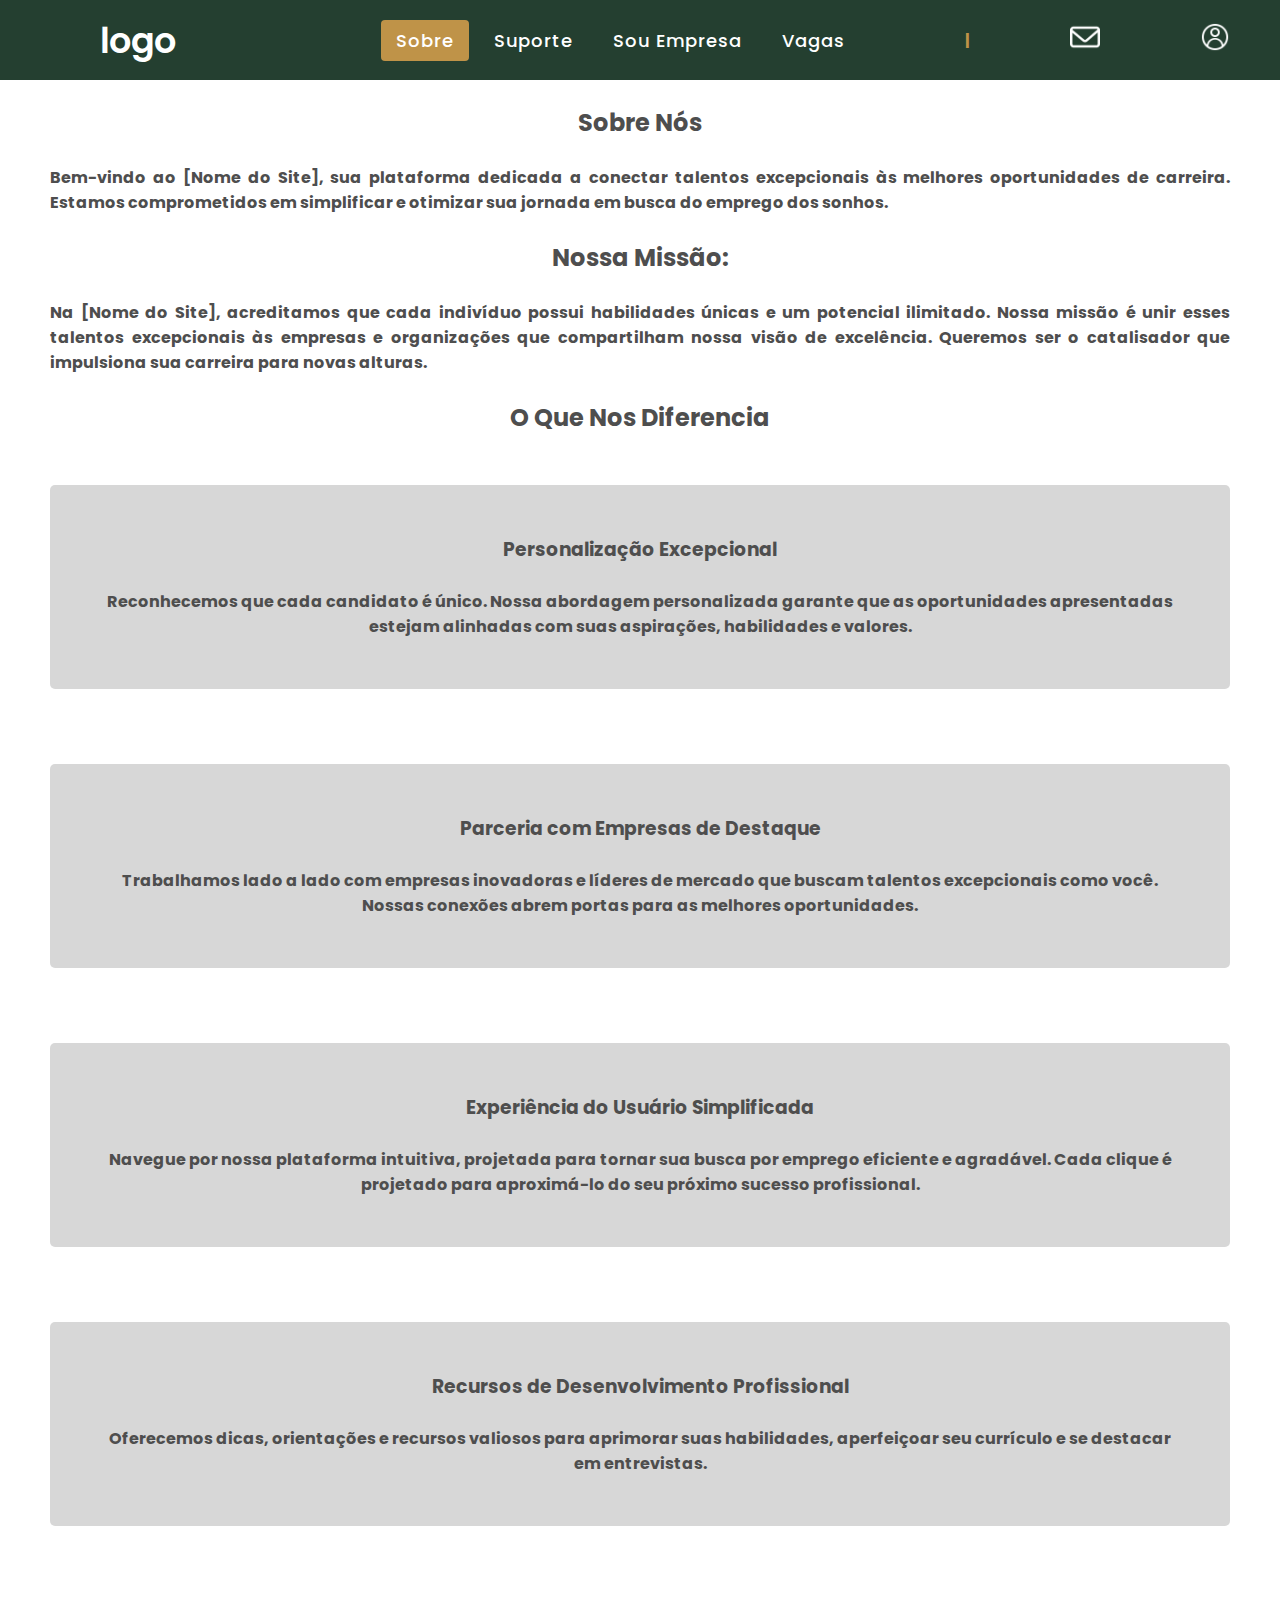
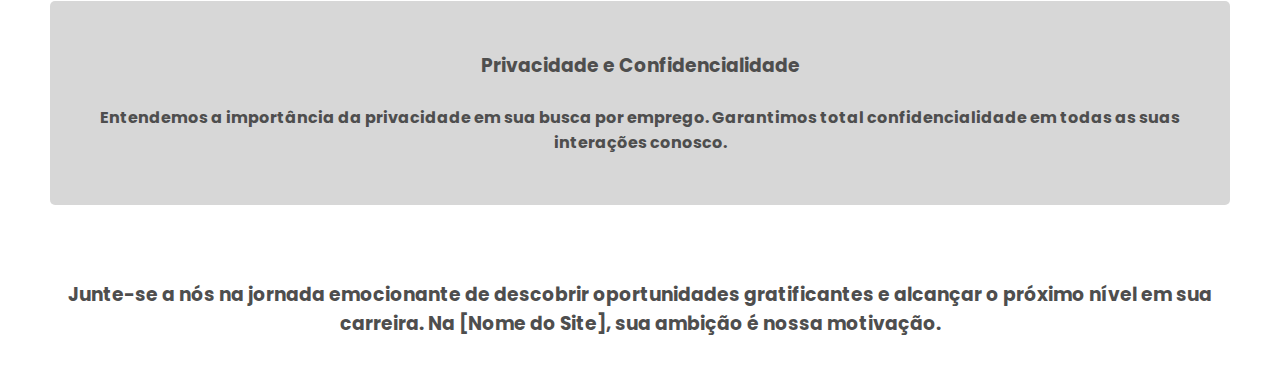
<file: index.html>
<!DOCTYPE html>
<html lang="pt-br">
<head>
    <meta charset="UTF-8">
    <meta http-equiv="X-UA-Compatible" content="IE=edge">
    <meta name="viewport" content="width=device-width, initial-scale=1.0">
    <link rel="stylesheet" href="https://cdnjs.cloudflare.com/ajax/libs/font-awesome/4.7.0/css/font-awesome.min.css">
    <link rel="stylesheet" href="css/style.css">
    <link rel="stylesheet" href="css/sobre.css">
    <title>Sobre nós</title>
</head>
<body>
    <nav>
        <div class="logo"> logo </div>

        <div class="menu-btn">
            <i class="fa fa-bars fa-2x" onclick="menuShow()"></i>
        </div>

        <ul>
            <li> <a href="sobre.html" class="active"> Sobre</a> </li>
            <li> <a href="suporte.html"> Suporte</a> </li>
            <li> <a href="empresa.html"> Sou Empresa</a> </li>
            <li> <a href="login.html"> Vagas</a> </li>

        </ul>
        <li class="point"> <strong><font color="#BF9348">|</font></strong></div> </li>
        <li class="point"> <a href="formuario.html"> <img src="img/correspondencia.png" width="30" ></a> </li>
        <li class="point"> <a href="login.html"> <img src="img/perfil-de-usuario.png" width="30" ></a> </li>
    </nav>
    <div class="texto">
    <br><h2>Sobre Nós</h2><br>
<h4><div class="aly">Bem-vindo ao [Nome do Site], sua plataforma dedicada a conectar talentos excepcionais às melhores 
    oportunidades de carreira. Estamos comprometidos em simplificar e otimizar sua jornada em busca do emprego dos sonhos.</div></h4><br>
<h2>Nossa Missão:</h2><br>
<h4><div class="aly">Na [Nome do Site], acreditamos que cada indivíduo possui habilidades únicas 
    e um potencial ilimitado. Nossa missão é unir esses talentos excepcionais às 
    empresas e organizações que compartilham nossa visão de excelência. Queremos 
    ser o catalisador que impulsiona sua carreira para novas alturas.</div></h4><br>

    <h2>O Que Nos Diferencia</h2><br><br>

<li><div class="box"><strong><h3>Personalização Excepcional</h3></strong><br><h4>Reconhecemos que cada candidato é único. 
    Nossa abordagem personalizada garante que as oportunidades apresentadas 
    estejam alinhadas com suas aspirações, habilidades e valores.</h4></div></li><br><br><br>

<li><div class="box"><strong><h3>Parceria com Empresas de Destaque</h3></strong><br><h4>Trabalhamos lado a lado com empresas 
    inovadoras e líderes de mercado que buscam talentos excepcionais como você. 
    Nossas conexões abrem portas para as melhores oportunidades.</h4></div></li><br><br><br>

<li><div class="box"><strong><h3>Experiência do Usuário Simplificada</h3></strong><br><h4>Navegue por nossa plataforma intuitiva, 
    projetada para tornar sua busca por emprego eficiente e agradável. 
    Cada clique é projetado para aproximá-lo do seu próximo sucesso profissional.</h4></div></li><br><br><br>

<li><div class="box"><strong><h3>Recursos de Desenvolvimento Profissional</h3></strong><br><h4>Oferecemos dicas, orientações e 
    recursos valiosos para aprimorar suas habilidades, aperfeiçoar seu currículo 
    e se destacar em entrevistas.</h4></div></li><br><br><br>

<li><div class="box"><strong><h3>Privacidade e Confidencialidade</h3></strong><br><h4>Entendemos a importância da privacidade 
    em sua busca por emprego. Garantimos total confidencialidade em todas as suas 
    interações conosco.</div></li></h4><br><br><br>

<h3>Junte-se a nós na jornada emocionante de descobrir oportunidades gratificantes 
    e alcançar o próximo nível em sua carreira. Na [Nome do Site], sua ambição é nossa motivação.</h3>
    </div><br><br>
    <script src="js/main.js"></script>
</body>
</html>
</file>
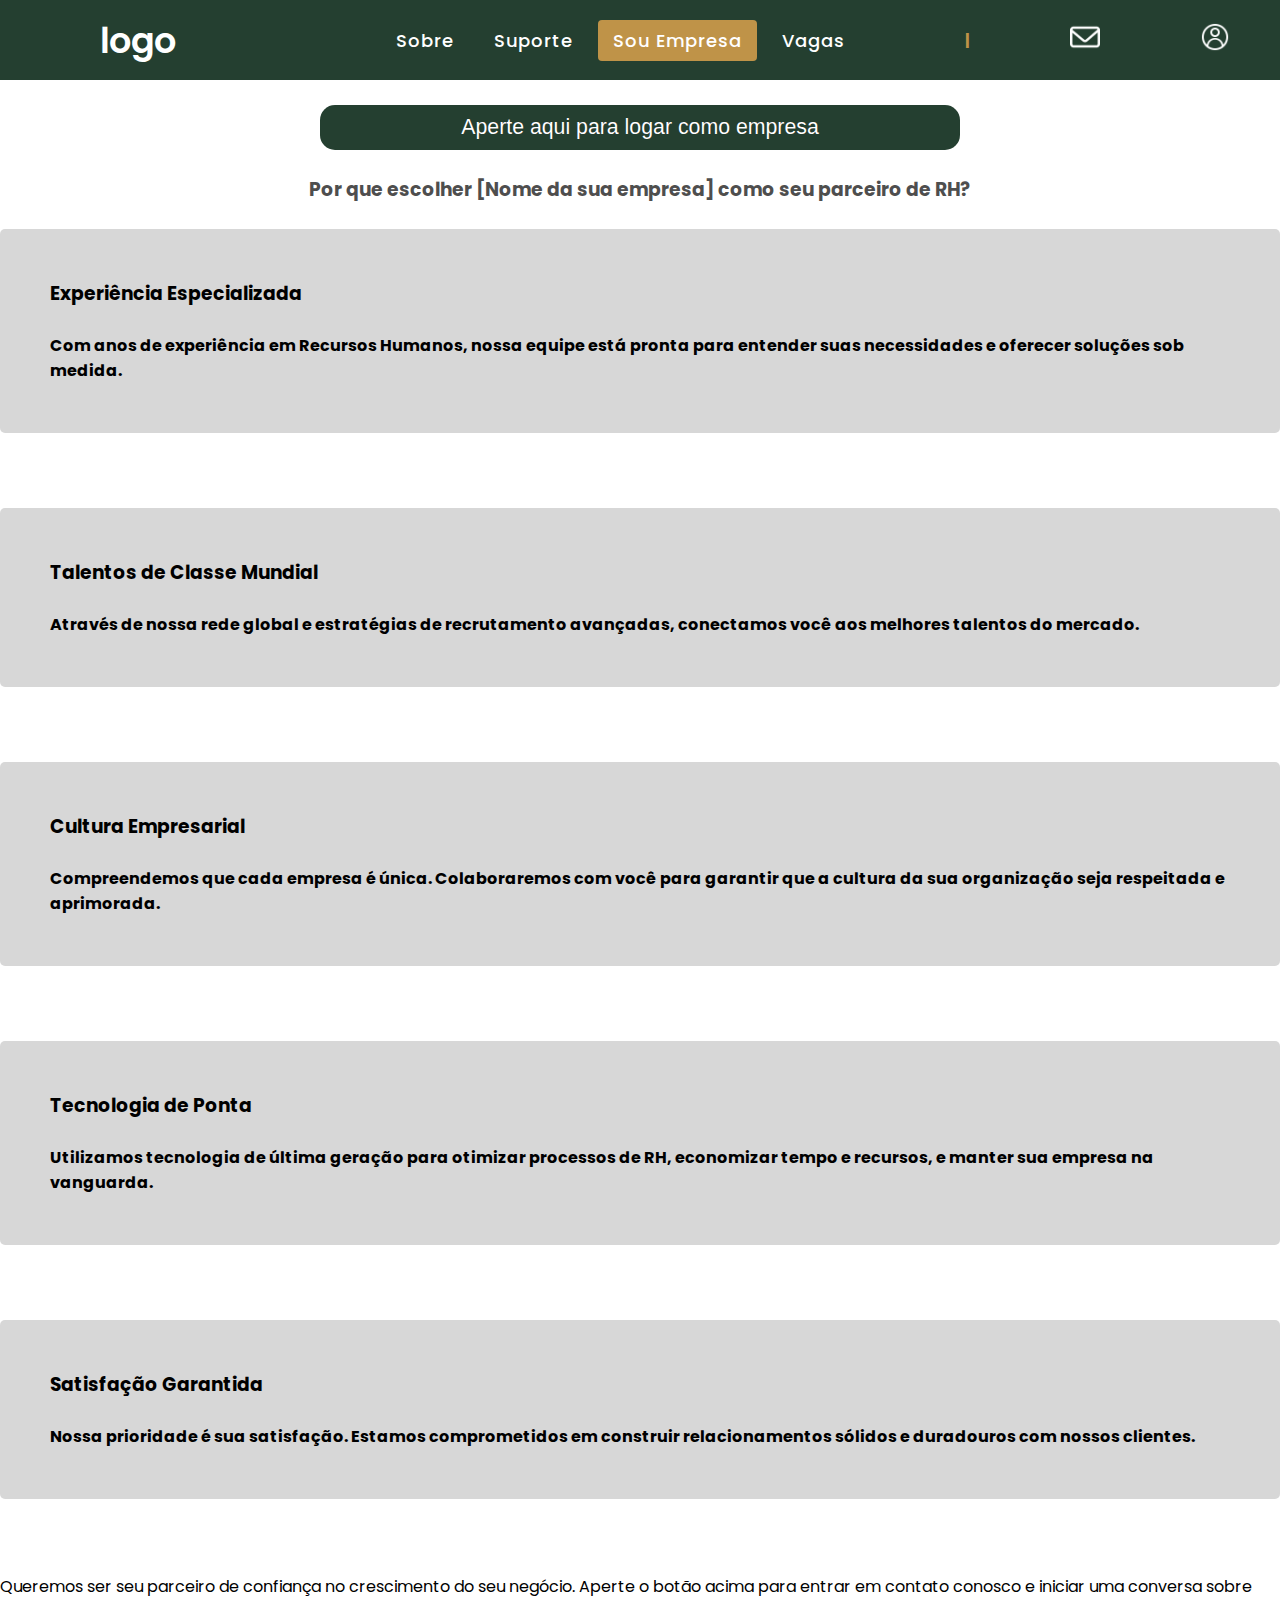
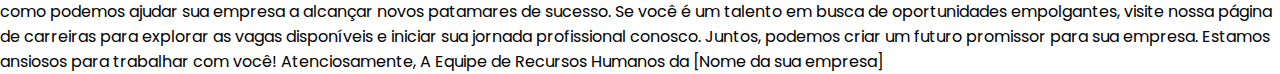
<file: empresa.html>
<!DOCTYPE html>
<html lang="pt-br">
<head>
    <meta charset="UTF-8">
    <meta http-equiv="X-UA-Compatible" content="IE=edge">
    <meta name="viewport" content="width=device-width, initial-scale=1.0">
    <link rel="stylesheet" href="https://cdnjs.cloudflare.com/ajax/libs/font-awesome/4.7.0/css/font-awesome.min.css">
    <link rel="stylesheet" href="css/style.css">
    <link rel="stylesheet" href="css/sobre.css">
    <title>Empresa</title>
</head>
<body>
    <nav>
        <div class="logo"> logo </div>

        <div class="menu-btn">
            <i class="fa fa-bars fa-2x" onclick="menuShow()"></i>
        </div>

        <ul>
            <li> <a href="index.html"> Sobre</a> </li>
            <li> <a href="suporte.html"> Suporte</a> </li>
            <li> <a href="empresa.html" class="active"> Sou Empresa</a> </li>
            <li> <a href="login.html"> Vagas</a> </li>

        </ul>
        <li class="point"> <strong><font color="#BF9348">|</font></strong></div> </li>
        <li class="point"> <a href="formuario.html"> <img src="img/correspondencia.png" width="30" ></a> </li>
        <li class="point"> <a href="login.html"> <img src="img/perfil-de-usuario.png" width="30" ></a> </li>
    </nav>

    <br><div class="butt"><a href="login_emp.html"><button class="botão" type="submit">Aperte aqui para logar como empresa</button></a></div>

    <br><h3><div class="texto">Por que escolher [Nome da sua empresa] como seu parceiro de RH?</div></h3><br>

    <li><div class="box"><strong><h3>Experiência Especializada</h3></strong><br><h4>Com anos de experiência em Recursos Humanos, nossa equipe está pronta para entender suas necessidades e oferecer soluções sob medida.</h4></div></li><br><br><br>

    <li><div class="box"><strong><h3>Talentos de Classe Mundial</h3></strong><br><h4>Através de nossa rede global e estratégias de recrutamento avançadas, conectamos você aos melhores talentos do mercado.</h4></div></li><br><br><br>

    <li><div class="box"><strong><h3>Cultura Empresarial</h3></strong><br><h4>Compreendemos que cada empresa é única. Colaboraremos com você para garantir que a cultura da sua organização seja respeitada e aprimorada.</h4></div></li><br><br><br>

    <li><div class="box"><strong><h3>Tecnologia de Ponta</h3></strong><br><h4>Utilizamos tecnologia de última geração para otimizar processos de RH, economizar tempo e recursos, e manter sua empresa na vanguarda.</h4></div></li><br><br><br>

    <li><div class="box"><strong><h3>Satisfação Garantida</h3></strong><br><h4>Nossa prioridade é sua satisfação. Estamos comprometidos em construir relacionamentos sólidos e duradouros com nossos clientes.</h4></div></li><br><br><br>

Queremos ser seu parceiro de confiança no crescimento do seu negócio. Aperte o botão acima para entrar em contato conosco e iniciar uma conversa sobre como podemos ajudar sua empresa a alcançar novos patamares de sucesso.

Se você é um talento em busca de oportunidades empolgantes, visite nossa página de carreiras para explorar as vagas disponíveis e iniciar sua jornada profissional conosco.

Juntos, podemos criar um futuro promissor para sua empresa. Estamos ansiosos para trabalhar com você!

Atenciosamente,
A Equipe de Recursos Humanos da [Nome da sua empresa]

    <script src="js/main.js"></script>
</body>
</html>
</file>
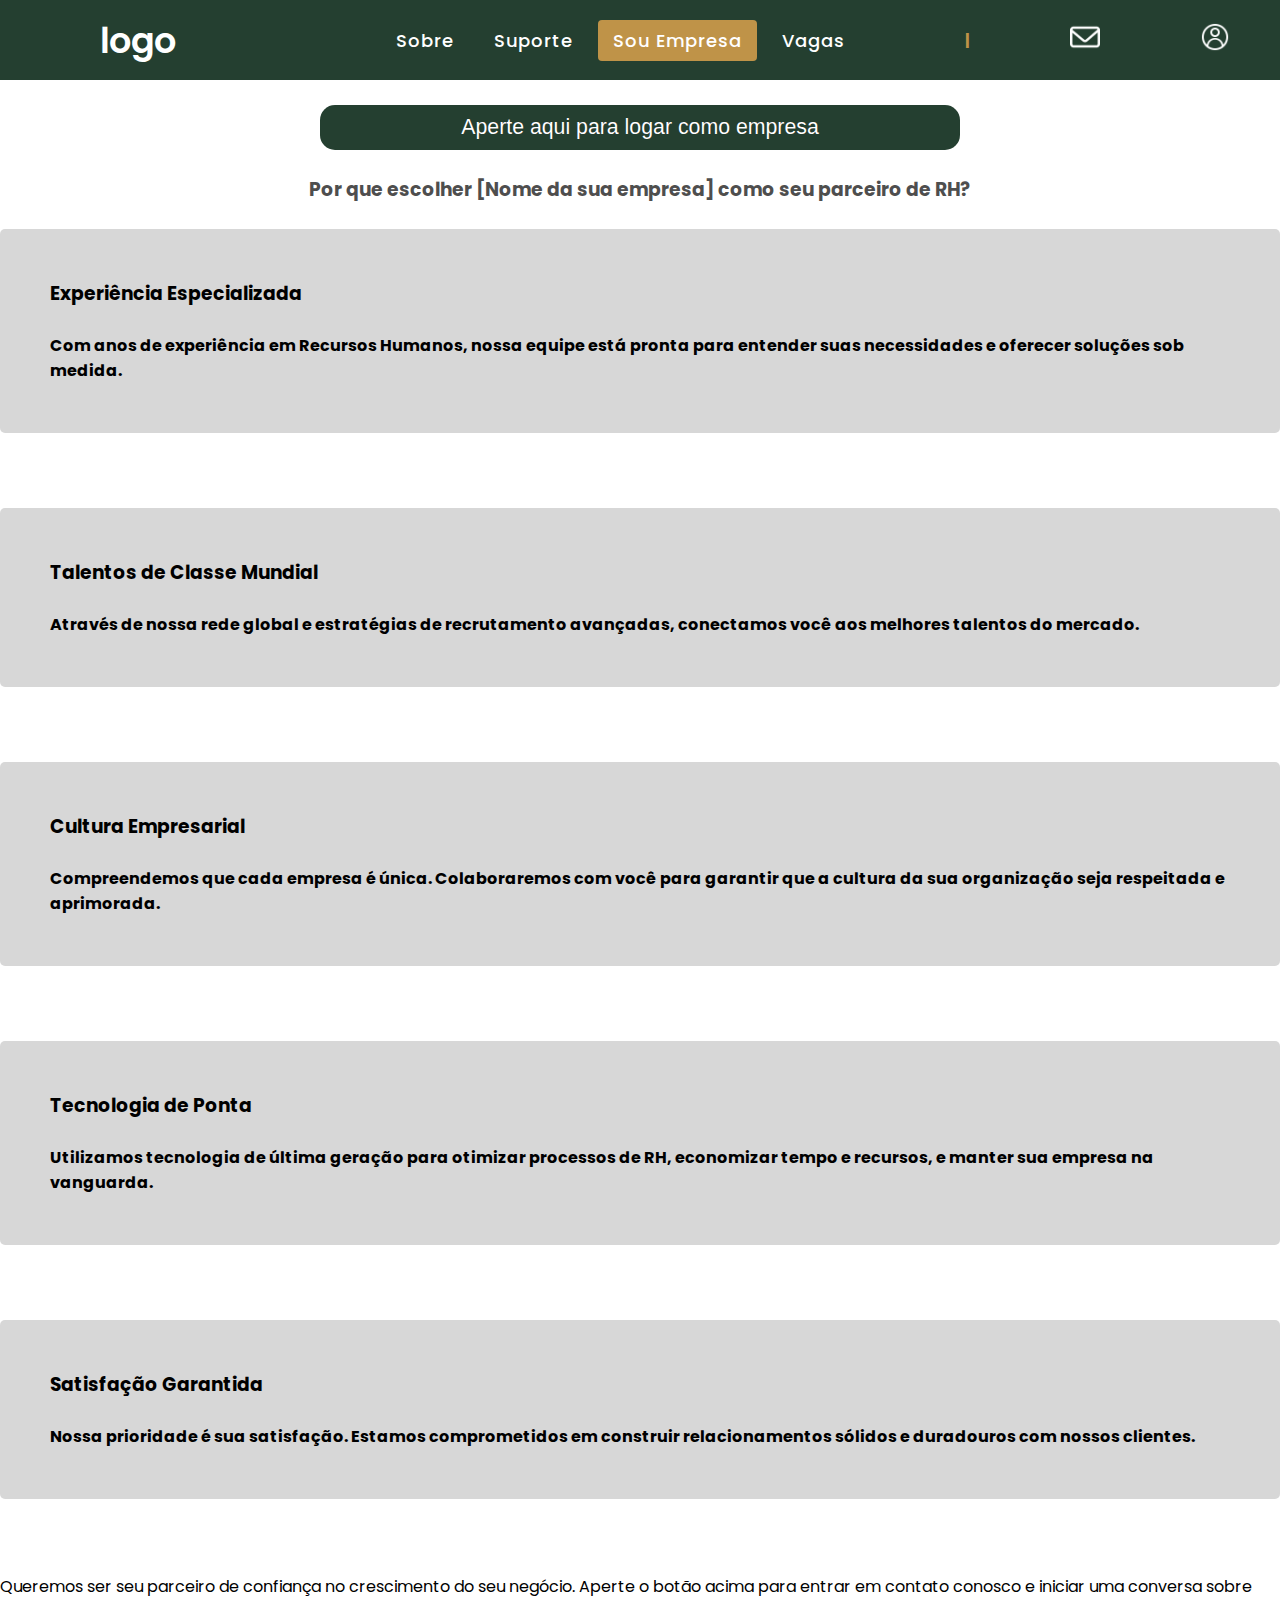
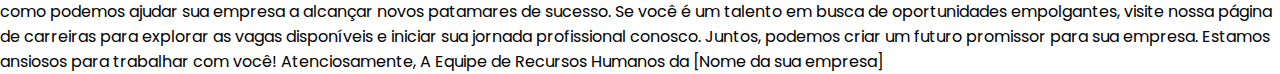
<file: empresa_log.html>
<!DOCTYPE html>
<html lang="pt-br">
<head>
    <meta charset="UTF-8">
    <meta http-equiv="X-UA-Compatible" content="IE=edge">
    <meta name="viewport" content="width=device-width, initial-scale=1.0">
    <link rel="stylesheet" href="https://cdnjs.cloudflare.com/ajax/libs/font-awesome/4.7.0/css/font-awesome.min.css">
    <link rel="stylesheet" href="css/style.css">
    <link rel="stylesheet" href="css/sobre.css">
    <title>Empresa</title>
</head>
<body>
    <nav>
        <div class="logo"> logo </div>

        <div class="menu-btn">
            <i class="fa fa-bars fa-2x" onclick="menuShow()"></i>
        </div>

        <ul>
            <li> <a href="sobre_log.html"> Sobre</a> </li>
            <li> <a href="suporte_log.html"> Suporte</a> </li>
            <li> <a href="empresa_log.html" class="active"> Sou Empresa</a> </li>
            <li> <a href="vagas.html"> Vagas</a> </li>

        </ul>
        <li class="point"> <strong><font color="#BF9348">|</font></strong></div> </li>
        <li class="point"> <a href="formuario.html"> <img src="img/correspondencia.png" width="30" ></a> </li>
        <li class="point"> <a href="#"> <img src="img/perfil-de-usuario.png" width="30" ></a> </li>
    </nav>

    <br><div class="butt"><a href="login_emp.html"><button class="botão" type="submit">Aperte aqui para logar como empresa</button></a></div>

    <br><h3><div class="texto">Por que escolher [Nome da sua empresa] como seu parceiro de RH?</div></h3><br>

    <li><div class="box"><strong><h3>Experiência Especializada</h3></strong><br><h4>Com anos de experiência em Recursos Humanos, nossa equipe está pronta para entender suas necessidades e oferecer soluções sob medida.</h4></div></li><br><br><br>

    <li><div class="box"><strong><h3>Talentos de Classe Mundial</h3></strong><br><h4>Através de nossa rede global e estratégias de recrutamento avançadas, conectamos você aos melhores talentos do mercado.</h4></div></li><br><br><br>

    <li><div class="box"><strong><h3>Cultura Empresarial</h3></strong><br><h4>Compreendemos que cada empresa é única. Colaboraremos com você para garantir que a cultura da sua organização seja respeitada e aprimorada.</h4></div></li><br><br><br>

    <li><div class="box"><strong><h3>Tecnologia de Ponta</h3></strong><br><h4>Utilizamos tecnologia de última geração para otimizar processos de RH, economizar tempo e recursos, e manter sua empresa na vanguarda.</h4></div></li><br><br><br>

    <li><div class="box"><strong><h3>Satisfação Garantida</h3></strong><br><h4>Nossa prioridade é sua satisfação. Estamos comprometidos em construir relacionamentos sólidos e duradouros com nossos clientes.</h4></div></li><br><br><br>

Queremos ser seu parceiro de confiança no crescimento do seu negócio. Aperte o botão acima para entrar em contato conosco e iniciar uma conversa sobre como podemos ajudar sua empresa a alcançar novos patamares de sucesso.

Se você é um talento em busca de oportunidades empolgantes, visite nossa página de carreiras para explorar as vagas disponíveis e iniciar sua jornada profissional conosco.

Juntos, podemos criar um futuro promissor para sua empresa. Estamos ansiosos para trabalhar com você!

Atenciosamente,
A Equipe de Recursos Humanos da [Nome da sua empresa]

    <script src="js/main.js"></script>
</body>
</html>
</file>
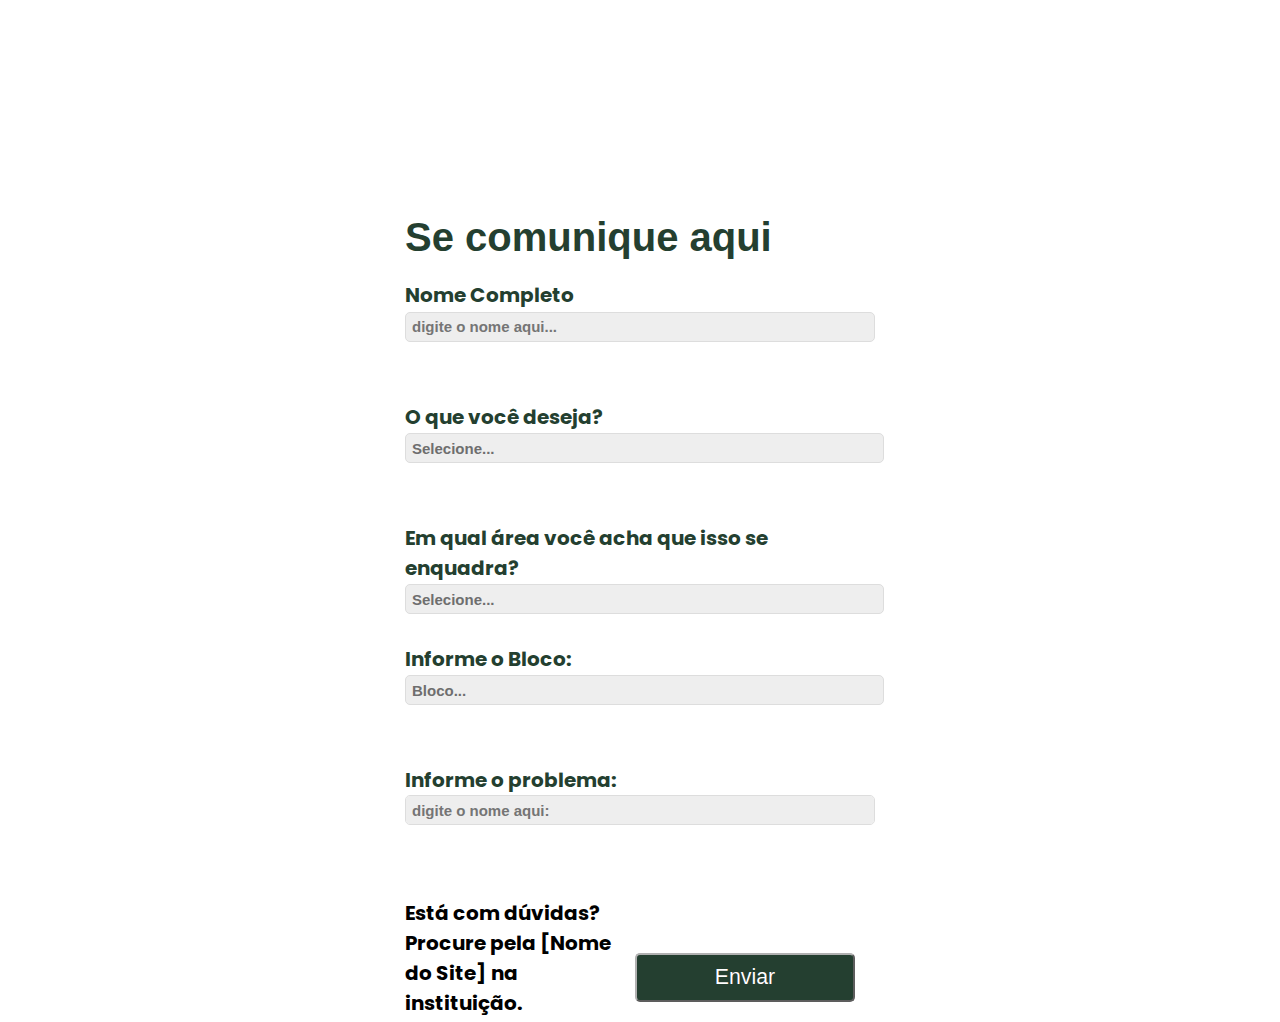
<file: formuario.html>
<!DOCTYPE html>
<html lang="pt-br">

<head>
    <meta charset="UTF-8">
    <meta http-equiv="X-UA-Compatible" content="IE=edge">
    <meta name="viewport" content="width=device-width, initial-scale=1.0">
    <link rel="stylesheet" href="css/formulario.css">
    <title>Formulário</title>
</head>

<body>
    <div class="background">
    <main class="box">

    <div class="campo">
        <h1 id="Titulo">Se comunique aqui</h1>
    </div>
    <form>
        <fieldset class="grupo">
            <div class="text">
                <label for="nome"><strong>Nome Completo</strong></label><br>
                <div class="tex">
                <input type="text" , placeholder="digite o nome aqui..." , name="nome" , id="nome" , class="input" required>
                </div>
            </div><br><br>
            <div class="text">
            <label for="escolha"><strong>O que você deseja?</strong></label><br>
                <select id="Escolha">
                <option selected disabled value="">Selecione...</option>
                <option>Informar problema</option>
                <option>Sugestão</option>
                <option>Avaliar a atuação do site</option>
            </select>
            </div><br><br>
            <div id="check">
                <label for="escolha"><strong>Em qual área você acha que isso se enquadra?</strong></label><br>
                <select id="Escolha">
                    <option selected disabled value="">Selecione...</option>
                    <option>Administrativo</option>
                    <option>Docente</option>
                    <option>Segurança</option>
                    <option>Acadêmico</option>
                    <option>Avaliação</option>
                    <option>Disigne</option>
                </select>
            </div><br><br>
            <fieldset class="grupo">
                <div id="campo">
                    <label for="bloco"><strong>Informe o Bloco:</strong></label>
                    <br>
                    <select id="Escolha">
                    <option selected disabled value="">Bloco...</option>
                    <option>Bloco A</option>
                    <option>Bloco B</option>
                    <option>Bloco C</option>
                    <option>Bloco G</option>
                    <option>Anexo A</option>
                    <option>Anexo B</option>
                    <option>Laboratório</option>
                    </select>    
                </div><br><br>
                <div class="text">
                <label for="nome"><strong>Informe o problema:</strong></label><br>
<div class="tex"><textarea type="text"style="resize:none"placeholder="digite o nome aqui:"name="nome"id="nome"class="input"required></textarea></div><br><br></fieldset><br><br>
                <div class="campo">
                <button class="botão" type="submit">Enviar</button>
            </div>
    </form>
    <footer class="rodape">
        <p><strong>Está com dúvidas? Procure pela [Nome do Site] na instituição.</strong></p>
    </footer>
    <footer class="rodape2">
    </footer>
</main>
    </div>
</body>

</html>
</file>
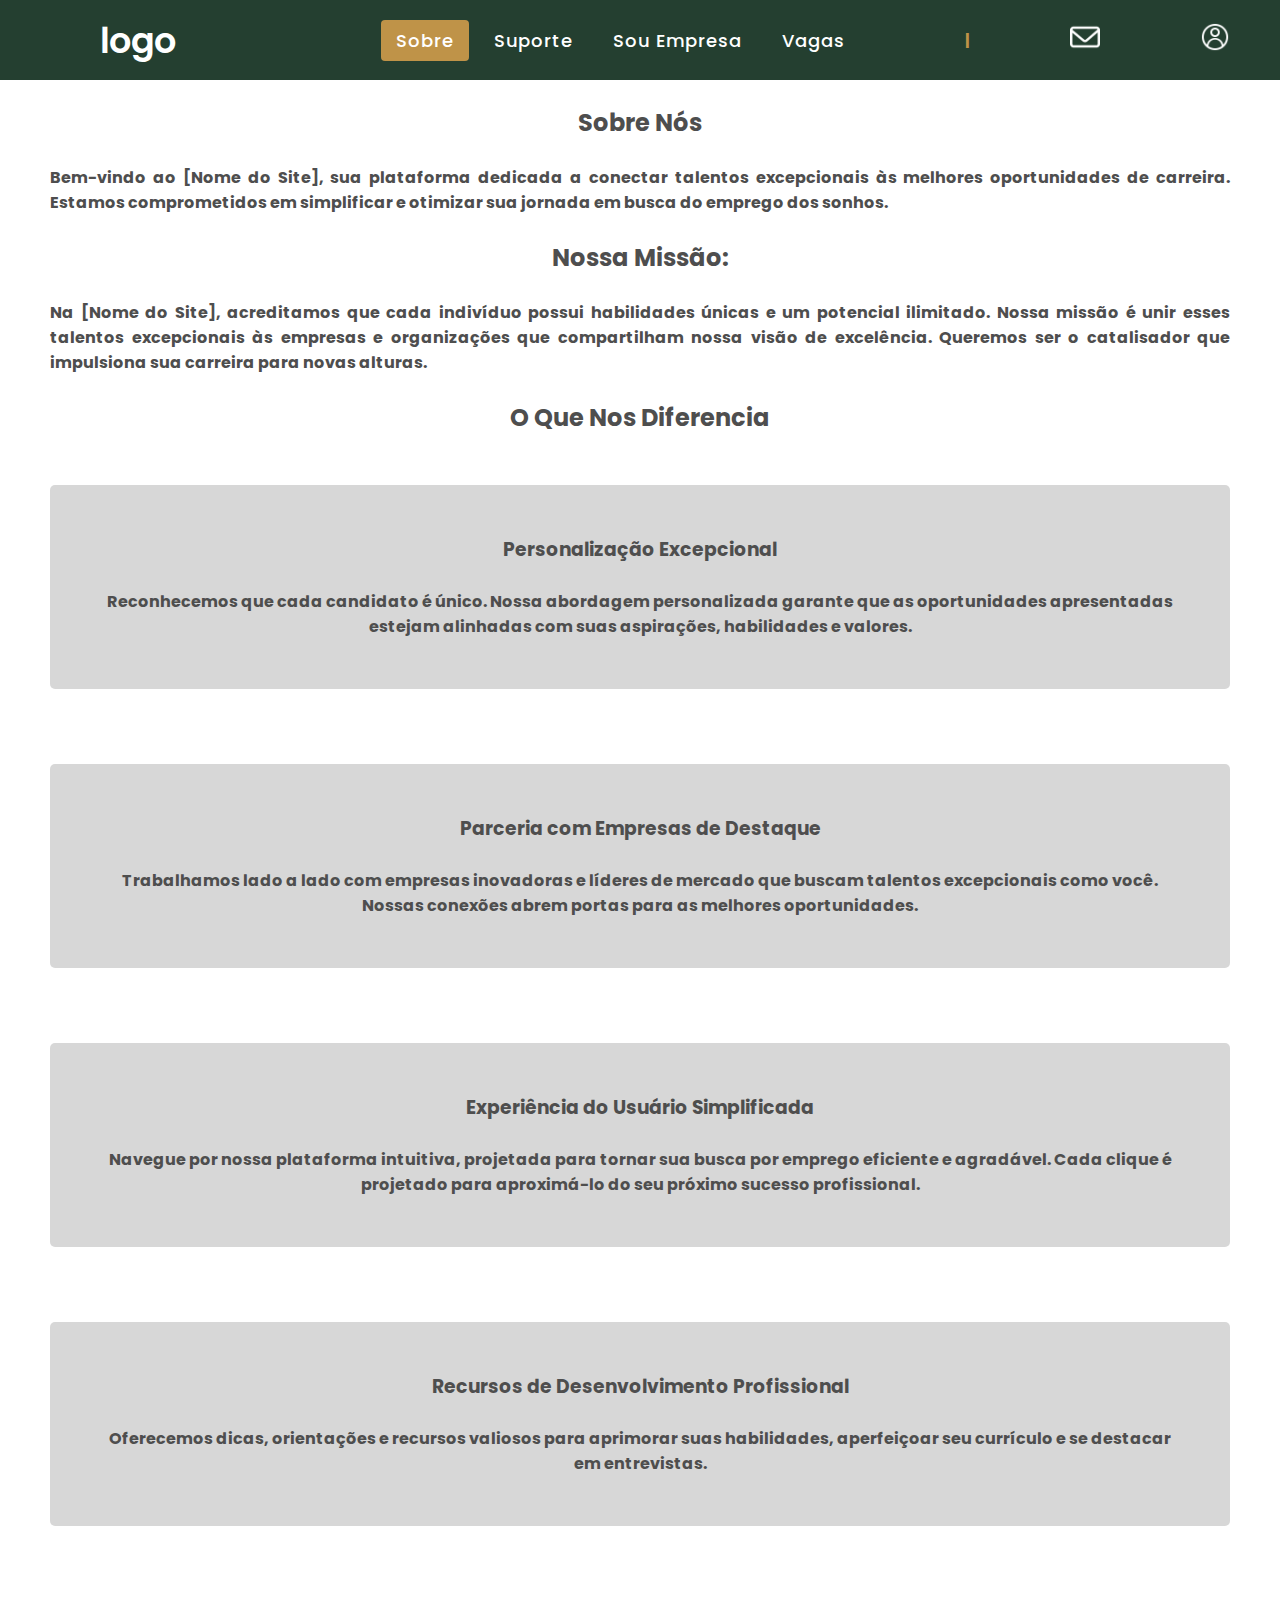
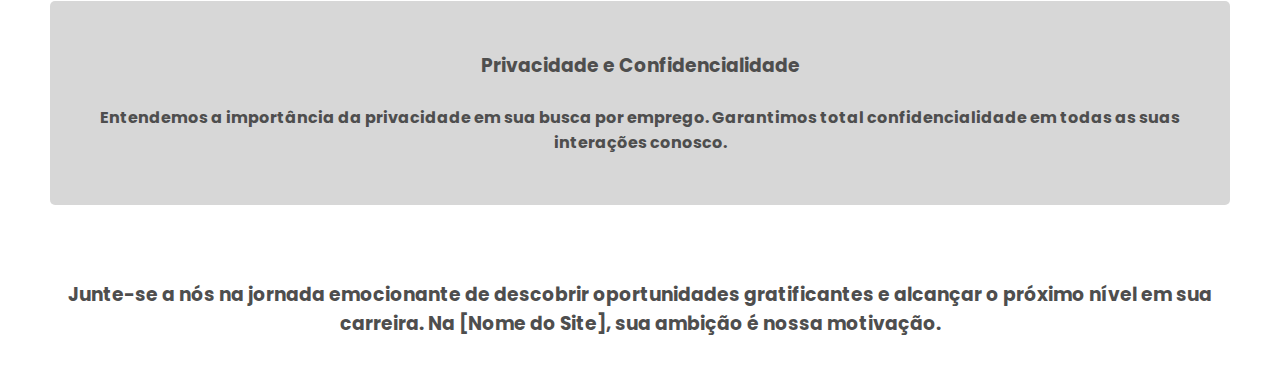
<file: sobre_log.html>
<!DOCTYPE html>
<html lang="pt-br">
<head>
    <meta charset="UTF-8">
    <meta http-equiv="X-UA-Compatible" content="IE=edge">
    <meta name="viewport" content="width=device-width, initial-scale=1.0">
    <link rel="stylesheet" href="https://cdnjs.cloudflare.com/ajax/libs/font-awesome/4.7.0/css/font-awesome.min.css">
    <link rel="stylesheet" href="css/style.css">
    <link rel="stylesheet" href="css/sobre.css">
    <title>Sobre nós</title>
</head>
<body>
    <nav>
        <div class="logo"> logo </div>

        <div class="menu-btn">
            <i class="fa fa-bars fa-2x" onclick="menuShow()"></i>
        </div>

        <ul>
            <li> <a href="sobre_log.html" class="active"> Sobre</a> </li>
            <li> <a href="suporte_log.html"> Suporte</a> </li>
            <li> <a href="empresa_log.html"> Sou Empresa</a> </li>
            <li> <a href="vagas.html"> Vagas</a> </li>

        </ul>
        <li class="point"> <strong><font color="#BF9348">|</font></strong></div> </li>
        <li class="point"> <a href="formuario.html"> <img src="img/correspondencia.png" width="30" ></a> </li>
        <li class="point"> <a href="#"> <img src="img/perfil-de-usuario.png" width="30" ></a> </li>
    </nav>
    <div class="texto">
    <br><h2>Sobre Nós</h2><br>
<h4><div class="aly">Bem-vindo ao [Nome do Site], sua plataforma dedicada a conectar talentos excepcionais às melhores 
    oportunidades de carreira. Estamos comprometidos em simplificar e otimizar sua jornada em busca do emprego dos sonhos.</div></h4><br>
<h2>Nossa Missão:</h2><br>
<h4><div class="aly">Na [Nome do Site], acreditamos que cada indivíduo possui habilidades únicas 
    e um potencial ilimitado. Nossa missão é unir esses talentos excepcionais às 
    empresas e organizações que compartilham nossa visão de excelência. Queremos 
    ser o catalisador que impulsiona sua carreira para novas alturas.</div></h4><br>

    <h2>O Que Nos Diferencia</h2><br><br>

<li><div class="box"><strong><h3>Personalização Excepcional</h3></strong><br><h4>Reconhecemos que cada candidato é único. 
    Nossa abordagem personalizada garante que as oportunidades apresentadas 
    estejam alinhadas com suas aspirações, habilidades e valores.</h4></div></li><br><br><br>

<li><div class="box"><strong><h3>Parceria com Empresas de Destaque</h3></strong><br><h4>Trabalhamos lado a lado com empresas 
    inovadoras e líderes de mercado que buscam talentos excepcionais como você. 
    Nossas conexões abrem portas para as melhores oportunidades.</h4></div></li><br><br><br>

<li><div class="box"><strong><h3>Experiência do Usuário Simplificada</h3></strong><br><h4>Navegue por nossa plataforma intuitiva, 
    projetada para tornar sua busca por emprego eficiente e agradável. 
    Cada clique é projetado para aproximá-lo do seu próximo sucesso profissional.</h4></div></li><br><br><br>

<li><div class="box"><strong><h3>Recursos de Desenvolvimento Profissional</h3></strong><br><h4>Oferecemos dicas, orientações e 
    recursos valiosos para aprimorar suas habilidades, aperfeiçoar seu currículo 
    e se destacar em entrevistas.</h4></div></li><br><br><br>

<li><div class="box"><strong><h3>Privacidade e Confidencialidade</h3></strong><br><h4>Entendemos a importância da privacidade 
    em sua busca por emprego. Garantimos total confidencialidade em todas as suas 
    interações conosco.</div></li></h4><br><br><br>

<h3>Junte-se a nós na jornada emocionante de descobrir oportunidades gratificantes 
    e alcançar o próximo nível em sua carreira. Na [Nome do Site], sua ambição é nossa motivação.</h3>
    </div><br><br>
    <script src="js/main.js"></script>
</body>
</html>
</file>
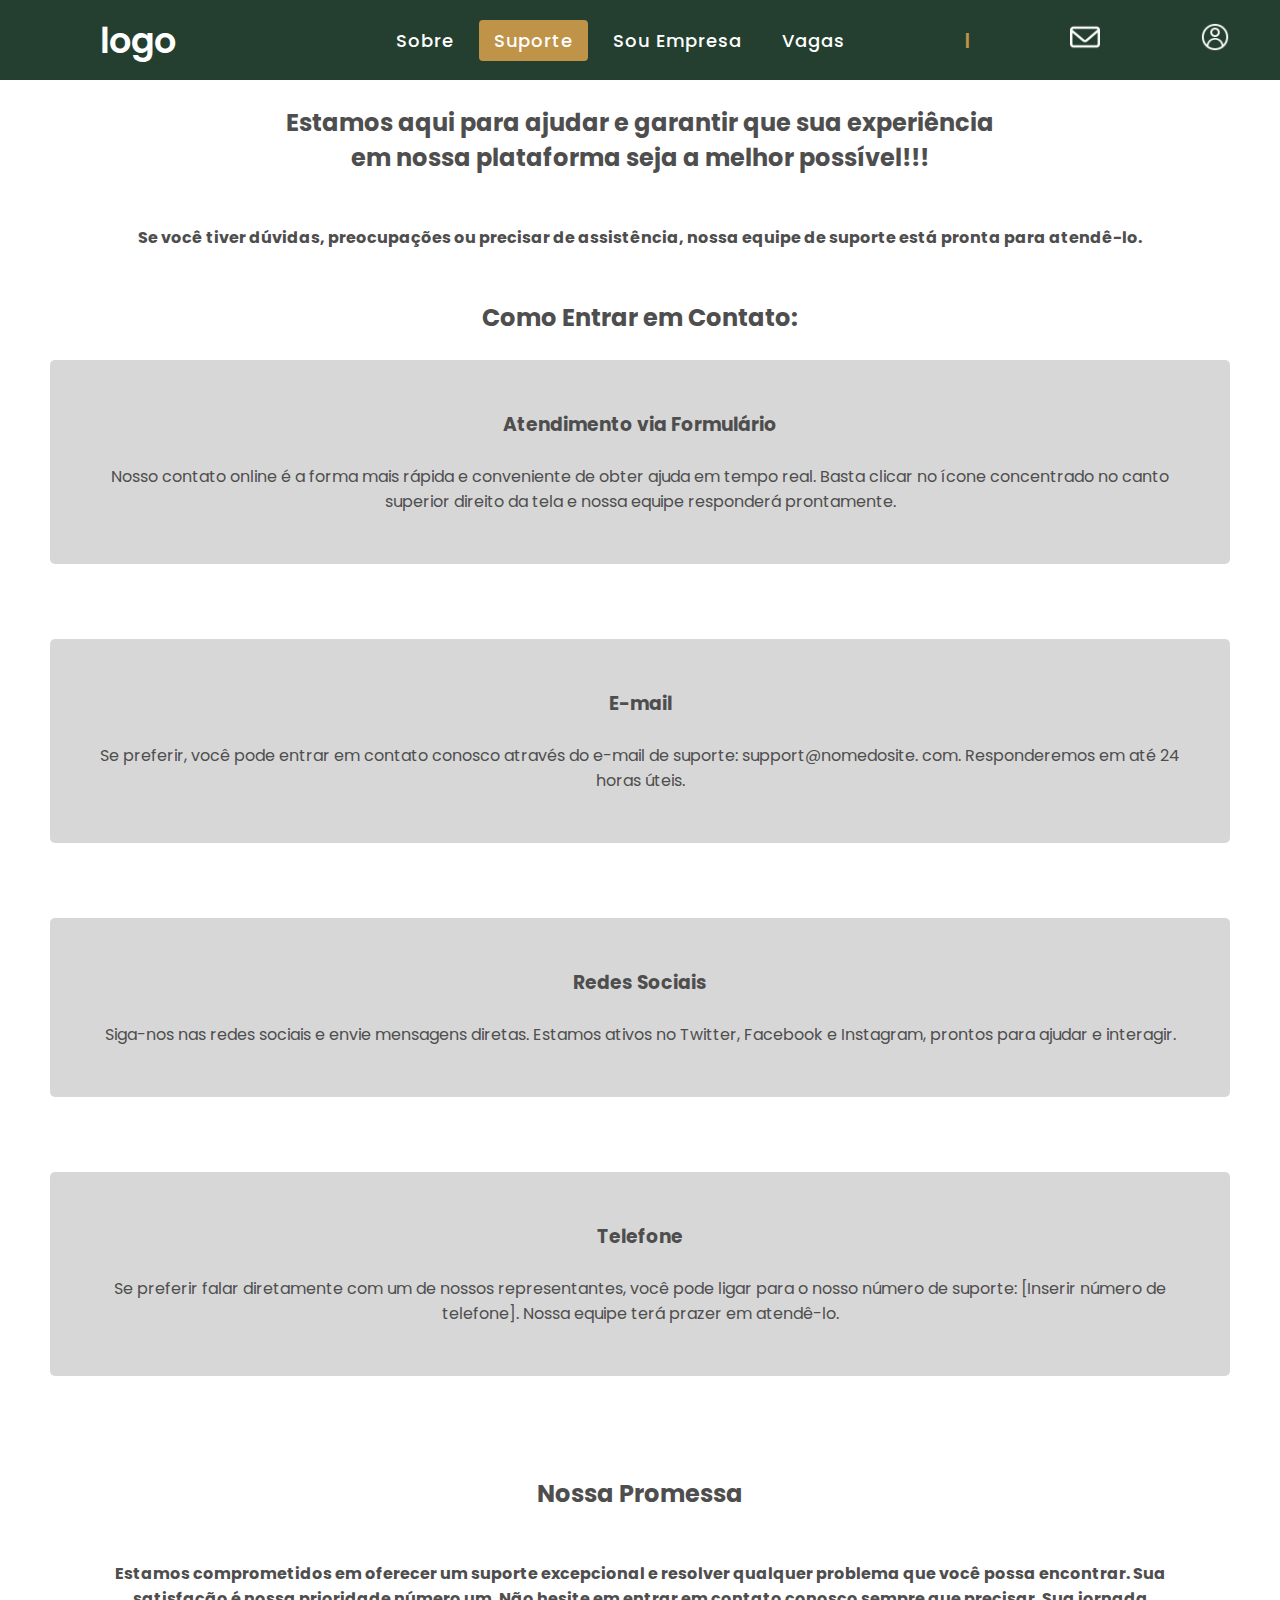
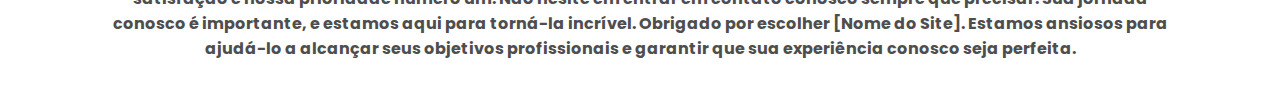
<file: suporte.html>
<!DOCTYPE html>
<html lang="pt-br">
<head>
    <meta charset="UTF-8">
    <meta http-equiv="X-UA-Compatible" content="IE=edge">
    <meta name="viewport" content="width=device-width, initial-scale=1.0">
    <link rel="stylesheet" href="https://cdnjs.cloudflare.com/ajax/libs/font-awesome/4.7.0/css/font-awesome.min.css">
    <link rel="stylesheet" href="css/style.css">
    <link rel="stylesheet" href="css/sobre.css">
    <title>Suporte</title>
</head>
<body>
    <nav>
        <div class="logo"> logo </div>

        <div class="menu-btn">
            <i class="fa fa-bars fa-2x" onclick="menuShow()"></i>
        </div>

        <ul>
            <li> <a href="index.html"> Sobre</a> </li>
            <li> <a href="suporte.html" class="active"> Suporte</a> </li>
            <li> <a href="empresa.html"> Sou Empresa</a> </li>
            <li> <a href="login.html"> Vagas</a> </li>

        </ul>
        <li class="point"> <strong><font color="#BF9348">|</font></strong></div> </li>
        <li class="point"> <a href="formuario.html"> <img src="img/correspondencia.png" width="30" ></a> </li>
        <li class="point"> <a href="login.html"> <img src="img/perfil-de-usuario.png" width="30" ></a> </li>
    </nav>
    <div class="texto">
        <br><h2><div class="texto">Estamos aqui para ajudar e garantir que sua experiência <br>em nossa plataforma seja 
        a melhor possível!!!</div></h2><br>
        
        <br><h4><div class="texto">Se você tiver dúvidas, preocupações ou precisar de assistência, 
        nossa equipe de suporte está pronta para atendê-lo.</div></h4><br>
        
        <br><h2><div class="texto">Como Entrar em Contato:</div></h2><br>
        
        <li><div class="box"><strong><h3>Atendimento via Formulário</h3></strong><br><h4></h4>Nosso contato online é a forma mais rápida e conveniente de obter ajuda em tempo real. 
        Basta clicar no ícone concentrado no canto superior direito da tela e nossa equipe responderá prontamente.</h4></div></li><br><br><br>

        <li><div class="box"><strong><h3>E-mail</h3></strong><br><h4></h4>Se preferir, você pode entrar em contato conosco através do e-mail de suporte: support@nomedosite.
        com. Responderemos em até 24 horas úteis.</h4></div></li><br><br><br>

        <li><div class="box"><strong><h3>Redes Sociais</h3></strong><br><h4></h4>Siga-nos nas redes sociais e envie mensagens diretas. Estamos ativos no Twitter, 
        Facebook e Instagram, prontos para ajudar e interagir.</h4></div></li><br><br><br>

        <li><div class="box"><strong><h3>Telefone</h3></strong><br><h4></h4>Se preferir falar diretamente com um de nossos representantes, 
        você pode ligar para o nosso número de suporte: [Inserir número de telefone]. Nossa equipe terá prazer em atendê-lo.</h4></div></li><br><br><br>

        <br><h2><div class="texto">Nossa Promessa</div></h2><br>
        <br><h4><div class="texto">Estamos comprometidos em oferecer um suporte excepcional e resolver qualquer 
        problema que você possa encontrar. Sua satisfação é nossa prioridade número um. Não hesite em 
        entrar em contato conosco sempre que precisar. Sua jornada conosco é importante, e estamos aqui para torná-la incrível.

        Obrigado por escolher [Nome do Site]. Estamos ansiosos para ajudá-lo a alcançar seus objetivos profissionais e 
        garantir que sua experiência conosco seja perfeita.</div></h4><br>
    </div>
    <script src="js/main.js"></script>
</body>
</html>
</file>
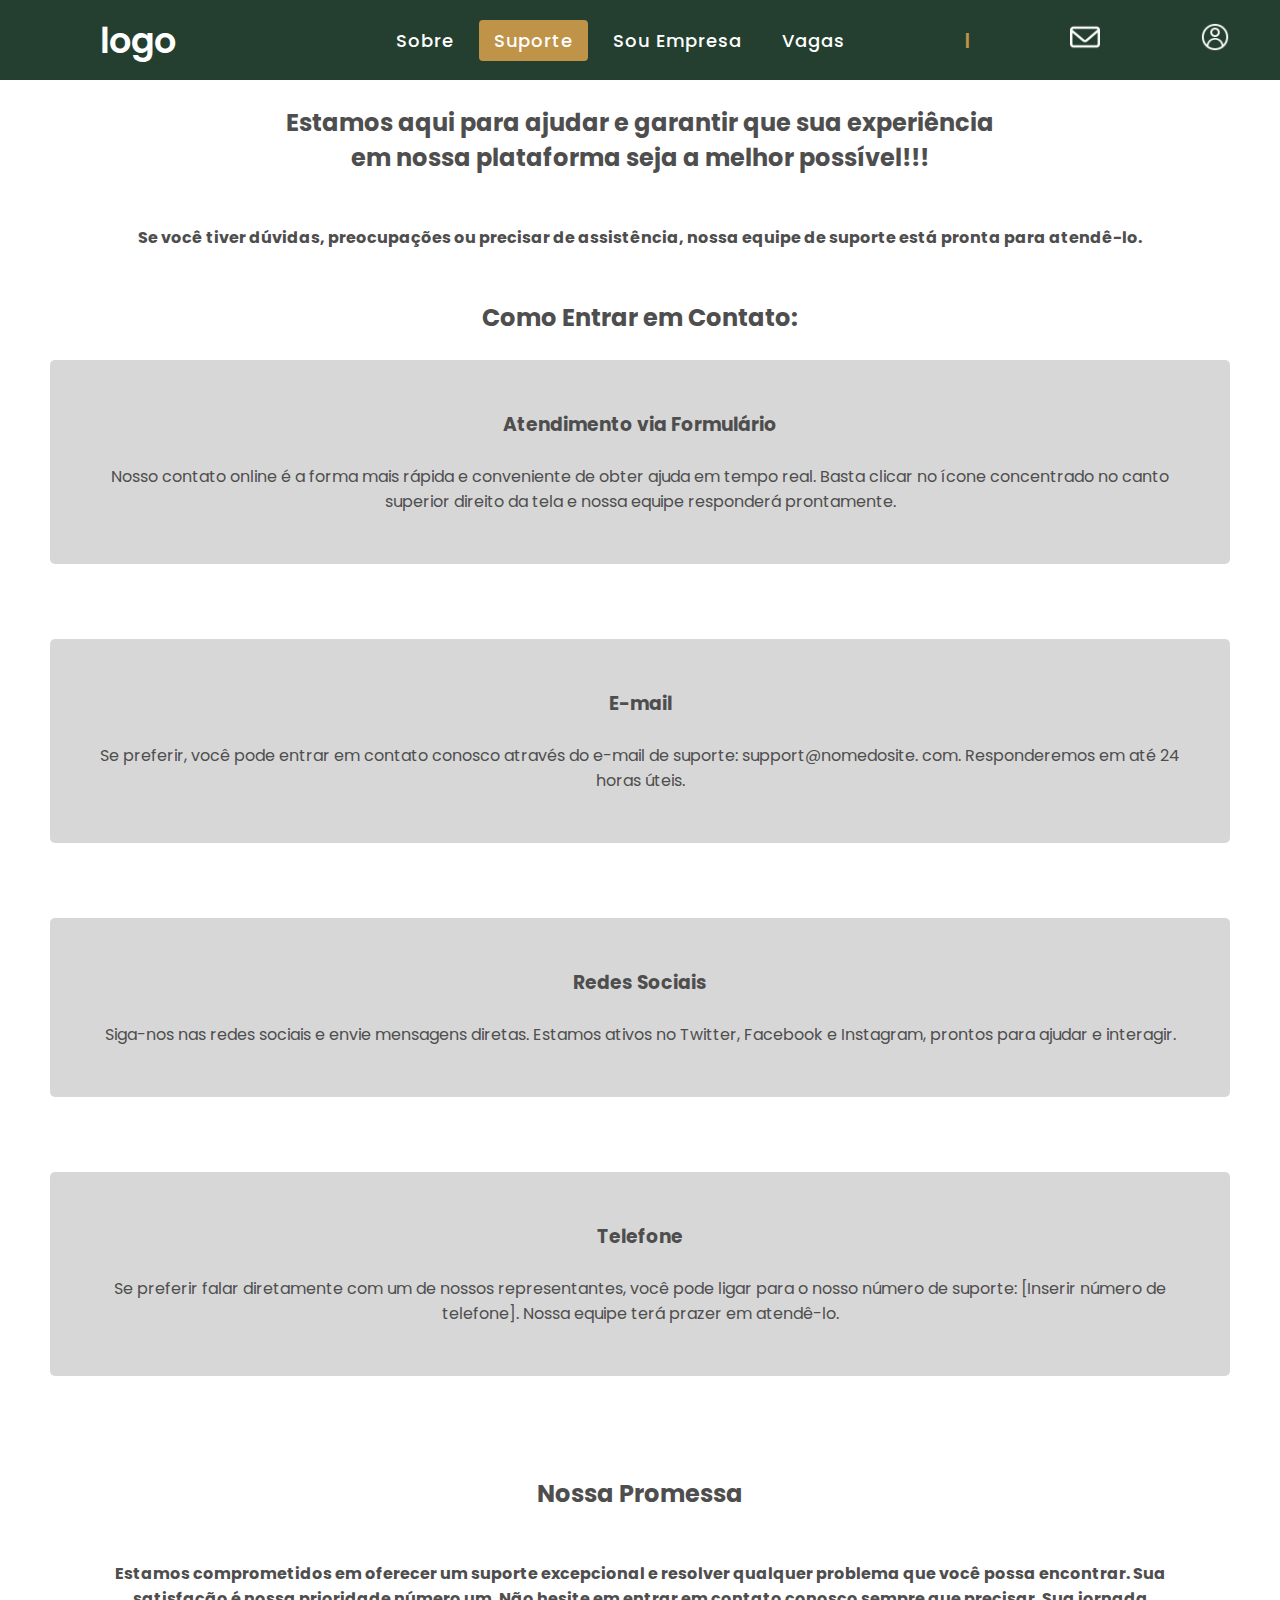
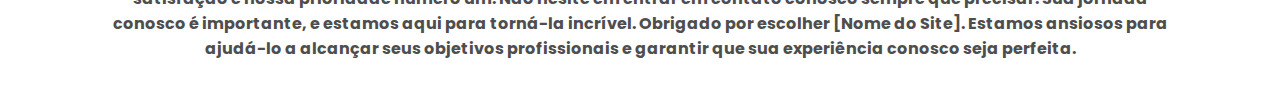
<file: suporte_log.html>
<!DOCTYPE html>
<html lang="pt-br">
<head>
    <meta charset="UTF-8">
    <meta http-equiv="X-UA-Compatible" content="IE=edge">
    <meta name="viewport" content="width=device-width, initial-scale=1.0">
    <link rel="stylesheet" href="https://cdnjs.cloudflare.com/ajax/libs/font-awesome/4.7.0/css/font-awesome.min.css">
    <link rel="stylesheet" href="css/style.css">
    <link rel="stylesheet" href="css/sobre.css">
    <title>Suporte</title>
</head>
<body>
    <nav>
        <div class="logo"> logo </div>

        <div class="menu-btn">
            <i class="fa fa-bars fa-2x" onclick="menuShow()"></i>
        </div>

        <ul>
            <li> <a href="sobre_log.html"> Sobre</a> </li>
            <li> <a href="suporte_log.html" class="active"> Suporte</a> </li>
            <li> <a href="empresa_log.html"> Sou Empresa</a> </li>
            <li> <a href="vagas.html"> Vagas</a> </li>

        </ul>
        <li class="point"> <strong><font color="#BF9348">|</font></strong></div> </li>
        <li class="point"> <a href="formuario.html"> <img src="img/correspondencia.png" width="30" ></a> </li>
        <li class="point"> <a href="#"> <img src="img/perfil-de-usuario.png" width="30" ></a> </li>
    </nav>
    <div class="texto">
        <br><h2><div class="texto">Estamos aqui para ajudar e garantir que sua experiência <br>em nossa plataforma seja 
        a melhor possível!!!</div></h2><br>
        
        <br><h4><div class="texto">Se você tiver dúvidas, preocupações ou precisar de assistência, 
        nossa equipe de suporte está pronta para atendê-lo.</div></h4><br>
        
        <br><h2><div class="texto">Como Entrar em Contato:</div></h2><br>
        
        <li><div class="box"><strong><h3>Atendimento via Formulário</h3></strong><br><h4></h4>Nosso contato online é a forma mais rápida e conveniente de obter ajuda em tempo real. 
        Basta clicar no ícone concentrado no canto superior direito da tela e nossa equipe responderá prontamente.</h4></div></li><br><br><br>

        <li><div class="box"><strong><h3>E-mail</h3></strong><br><h4></h4>Se preferir, você pode entrar em contato conosco através do e-mail de suporte: support@nomedosite.
        com. Responderemos em até 24 horas úteis.</h4></div></li><br><br><br>

        <li><div class="box"><strong><h3>Redes Sociais</h3></strong><br><h4></h4>Siga-nos nas redes sociais e envie mensagens diretas. Estamos ativos no Twitter, 
        Facebook e Instagram, prontos para ajudar e interagir.</h4></div></li><br><br><br>

        <li><div class="box"><strong><h3>Telefone</h3></strong><br><h4></h4>Se preferir falar diretamente com um de nossos representantes, 
        você pode ligar para o nosso número de suporte: [Inserir número de telefone]. Nossa equipe terá prazer em atendê-lo.</h4></div></li><br><br><br>

        <br><h2><div class="texto">Nossa Promessa</div></h2><br>
        <br><h4><div class="texto">Estamos comprometidos em oferecer um suporte excepcional e resolver qualquer 
        problema que você possa encontrar. Sua satisfação é nossa prioridade número um. Não hesite em 
        entrar em contato conosco sempre que precisar. Sua jornada conosco é importante, e estamos aqui para torná-la incrível.

        Obrigado por escolher [Nome do Site]. Estamos ansiosos para ajudá-lo a alcançar seus objetivos profissionais e 
        garantir que sua experiência conosco seja perfeita.</div></h4><br>
    </div>
    <script src="js/main.js"></script>
</body>
</html>
</file>
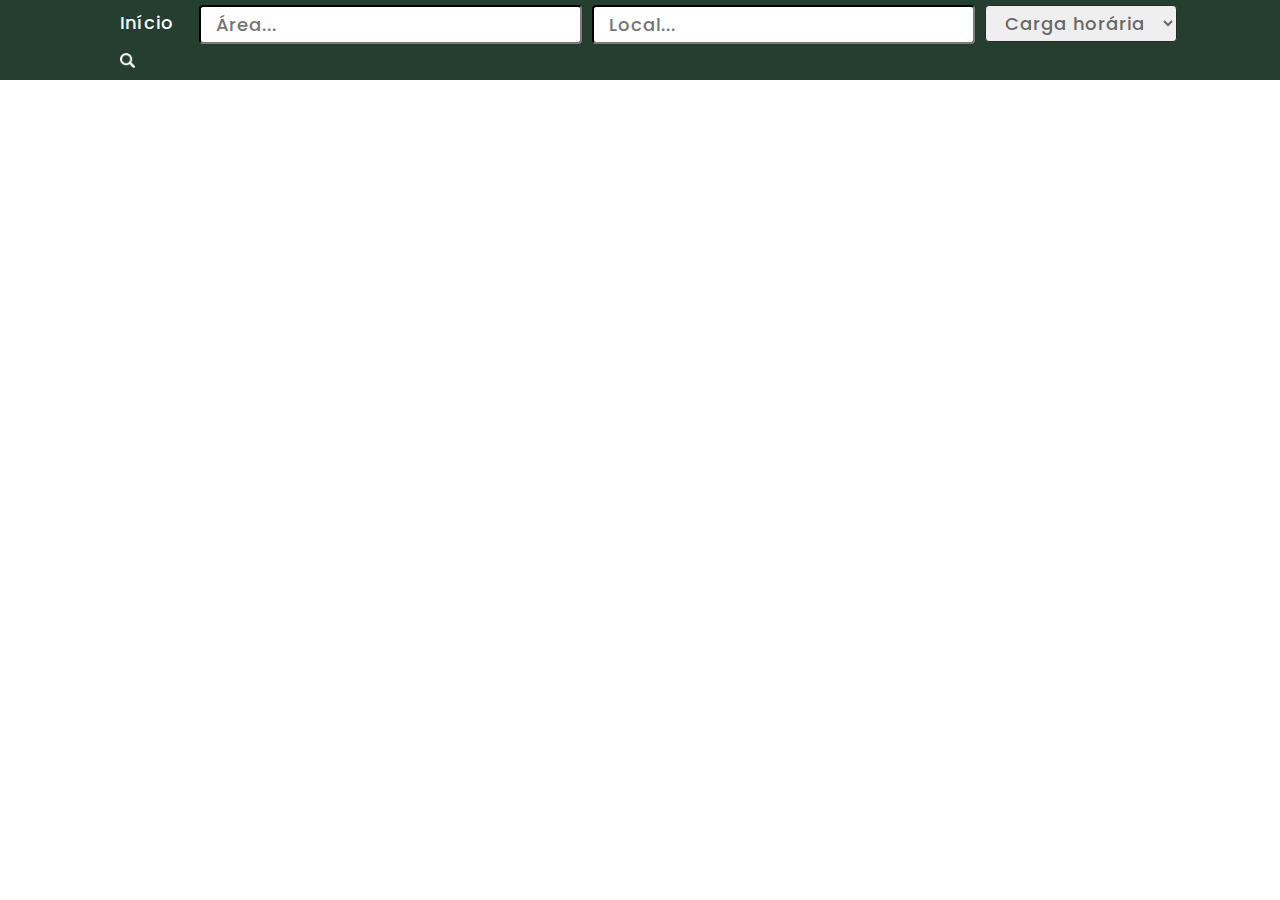
<file: vagas.html>
<!DOCTYPE html>
<html lang="pt-br">
<head>
    <meta charset="UTF-8">
    <meta http-equiv="X-UA-Compatible" content="IE=edge">
    <meta name="viewport" content="width=device-width, initial-scale=1.0">
    <link rel="stylesheet" href="https://cdnjs.cloudflare.com/ajax/libs/font-awesome/4.7.0/css/font-awesome.min.css">
    <link rel="stylesheet" href="css/vagas.css">
    <title>Vagas</title>
</head>
<body>
    <nav>

        <div class="menu-btn">
            <i class="fa fa-bars fa-2x" onclick="menuShow()"></i>
        </div>

        <ul>
            <li> <button class="inicio"><a href="sobre_log.html"> Início</a> </button></li>

            <li> <div id="pesquiza">
                <input type="text" id="busca" placeholder="Área..."/>
              </div>
            </li>

            <li> <div id="pesquiza">
                <input type="text" id="busca" placeholder="Local..."/>
              </div>
            </li>

            <li> 
                <div>
                    <select name="plataforma" required="required" class="options">
                        <option>Carga horária</option>
                        <option>Diurna</option>
                        <option>Noturna</option>
                        <option>Intermitente</option>
                        <option>Parcial</option>
                        <option>Remota</option>
                    </select> 
                </div>
            </li>

            <li><button class="botão"><img src="img/lupa.png" width="15px"></button></li>

        </ul>

    </nav>
    <script src="js/main.js"></script>
</body>
</html>
</file>
<file: css/style.css>
@import url('https://fonts.googleapis.com/css2?family=Poppins:ital,wght@0,300;0,400;0,500;1,200;1,300;1,400&display=swap');
*{
    margin: 0;
    padding: 0;
    box-sizing: border-box;
    font-family: 'Poppins', sans-serif;
}
nav{
    display: flex;
    height: 80px;
    width: 100%;
    background-color: #243F30;
    align-items: center;
    justify-content: space-between;
    padding: 0 50px 0 100px;
    flex-wrap: wrap;
}
nav .logo{
    color: white;
    font-size: 35px;
    font-weight: 600;
}
nav ul{
    display: flex;
    flex-wrap: wrap;
    list-style: none;
}

nav ul li{
    margin: 0 5px;
}

nav ul li a{
    color: #ffffff;
    text-decoration: none;
    font-size: 18px;
    font-weight: 500;
    padding: 8px 15px;
    border-radius: 4px;
    border-color: rgb(41, 41, 41);
    letter-spacing: 1px;
    transition: all 0.3s ease;
}

nav ul li a.active,
nav ul li a:hover{
    background: #BF9348;
}

nav .menu-btn i{
    color: #fff;
    cursor: pointer;
    display: none;
}

.point {
    list-style-type: none;
}

@media (max-width: 920px) {
    nav .menu-btn i{
        display: block;
    }
    nav ul{
        position: fixed;
        top: 80px;
        left: -100%;
        background-color: #305440;
        height: 100vh;
        width: 100%;
        text-align: center;
        display: block;
        transition: all 0.3s ease;
    }
    nav ul.open{
        left: 0;
    }
    nav ul li{
        width: 100%;
        margin: 50px 0;
    }
    nav ul li a {
        font-size: 23px;
    }
    nav ul li a.active,
    nav ul li a:hover{
        background: none;
        color: #BF9348;
    }   
}
</file>
<file: css/sobre.css>
@import url('https://fonts.googleapis.com/css2?family=Poppins:ital,wght@0,300;0,400;0,500;1,200;1,300;1,400&display=swap');

*{
    margin: 0;
    padding: 0;
    box-sizing: border-box;
    font-family: 'Poppins', sans-serif;
}

.texto{
    color: #4e4e4e;
    font-family: 'Poppins', sans-serif;
    margin-left: 50px;
    margin-right: 50px;

    text-align: center;
}

.box {
    border-radius: 5px;
    border-width: 1.5px;
    border-color: rgb(255, 255, 255);
    background-color: #5252523b;
    padding: 50px;
}

.aly{
    text-align: justify;
}

li {
    list-style: none;
    text-decoration: none;
}

.butt {
    text-align: center;
}

.botão {
    text-decoration: none;
    font-size: 21.3px;
    color: #FFFFFF;
    font-family: Arial, Helvetica, sans-serif;
    background: #243F30;
    padding: 10px;
    width: 50%;
    border: none;
    border-radius: 15px;
    text-shadow: 0px 0px 0px #000000;
    cursor: pointer;
    transition: all 0.3s ease;

}

.botão:hover {
    background: #13211a;
}
</file>
<file: css/formulario.css>
@import url('https://fonts.googleapis.com/css2?family=Poppins:ital,wght@0,300;0,400;0,500;1,200;1,300;1,400&display=swap');
*{
    margin: 0;
    padding: 0;
    box-sizing: border-box;
    font-family: 'Poppins', sans-serif;
}

#Titulo{
    font-family: sans-serif;
    color:#243F30;
    margin-left: 0%;
}

#check{
    display: inline-block;
}
fieldset{
    border:0;
}
body{
    font-family: sans-serif;
    font-size: 20px;
    color: #243F30;
    background-color: #fff;

    justify-content: center;
}
.header{   
    height: 100px; display: flex; align-items: center;
    background-position: center left;
    background-color: #0b4e4e;
}

input, select, textarea, button{
    border-radius: 5px;
    }

.campo{
    margin-bottom: 1em;
}

.campo label{
    margin-bottom: 0.2em;
    color: #0cbbb2;
    display: block;
}
fieldset.grupo .campo{
    float:right;
    margin-right: 1em;
}

.campo input[type="text"], .campo[type="email"], .campo select, .camp textarea {
    padding: 0.2em;
    border: 1px solid #b0f7ff;
    box-shadow: 2px 2px 2px rgba(0,0,0,0.2);
    display:flex;
}

.campo select option{
    padding-right: 1em;
}

.campo input:focus, .campo select:focus, .campo textarea:focus{
    background: #e0e0f8;
}

.botão {
    text-decoration: none;
    font-size: 21.3px;
    color: #FFFFFF;
    font-family: Arial, Helvetica, sans-serif;
    background: #243F30;
    border-radius: 5px;
    border-color: #b1b1b1;
    padding: 10px;
    width: 220px;
    text-shadow: 0px 0px 0px #000000;
    cursor: pointer;
    

}

#botão:hover {
    opacity: 2;
    box-shadow: 1px 2px 2px #243F30;
}

#check{
    display: inline-block;
}

.header {
    background-color: white;
    margin: auto;
    height: 100px; display: flex; align-items: center;
    background-position: center left;
}
/*boderline active*/
.rodape{
    color:black;
    margin: auto;
    height: 10px; display:flex; align-items: center;
}
.rodape2{
    display:grid;
    height: 1000x;
    display: flex;
    align-items: center;
    justify-content: center;
    margin-top: 0%;
    margin-left: 0%;
    margin-right: 70%;
}


.box{
    margin-left: 0px;
    margin-right: 0px;
    position: absolute;
    top: 50%;
    left: 50%;
    transform: translate(-50%, -50%);
    border-radius: 5px;
    border-width: 1.5px;
    border-color: rgb(255, 255, 255);
    padding: 15px;
    width: 500px;
    height: 500px;
}


.input {
    -webkit-appearance: none;
    -moz-appearance: none;
    appearance: none;
    background: no-repeat #eeeeee;
    background-position: 218px center;
    width: 100%;
    height: 30px;
    border: 1px solid #ddd;
    font-weight: bold;
    font-size: 15px;
    font-family: sans-serif;
    color: #0b4e4e;
    padding: 6px;
}

#Escolha {
    -webkit-appearance: none;
    -moz-appearance: none;
    appearance: none;
    background: no-repeat #eeeeee;
    background-position: 218px center;
    width: 102%;
    height: 30px;
    border: 1px solid #ddd;
    font-weight: bold;
    font-size: 15px;
    font-family: sans-serif;
    color: #6e6e6e;
    padding: 6px;
    
}

.personalizar-Escolha:hover{
    background: #fff;
    color: black;
}

.digite{
    -webkit-appearance: none;
    -moz-appearance: none;
    appearance: none;
    background: no-repeat #eeeeee;
    background-position: 218px center;
    width: 250px;
    height: 30px;
    border: 1px solid #ddd;
    font-weight: bold;
    font-size: 15px;
    font-family: sans-serif;
    color: #0b4e4e;
}
</file>
<file: css/vagas.css>
@import url('https://fonts.googleapis.com/css2?family=Poppins:ital,wght@0,300;0,400;0,500;1,200;1,300;1,400&display=swap');
*{
    margin: 0;
    padding: 0;
    box-sizing: border-box;
    font-family: 'Poppins', sans-serif;
}
nav{
    display: flex;
    height: 80px;
    width: 100%;
    background-color: #243F30;
    align-items: center;
    padding: 0 50px 0 100px;
    flex-wrap: wrap;
}
nav .logo{
    color: white;
    font-size: 35px;
    font-weight: 600;
}
nav ul{
    display: flex;
    flex-wrap: wrap;
    list-style: none;
}

nav ul li{
    margin: 0 5px;
}

nav ul li a{
    color: #fff;
    text-decoration: none;
    font-size: 18px;
    font-weight: 500;
    border-radius: 4px;
}

nav .menu-btn i{
    color: #fff;
    cursor: pointer;
    display: none;
}

.point {
    list-style-type: none;
}

#busca {
    color: #000000;
    text-decoration: none;
    font-size: 18px;
    font-weight: 500;
    padding: 4px 15px;
    border-radius: 4px;
    border-color: rgb(41, 41, 41);
    letter-spacing: 1px;
}
.options{
    color: #686868;
    text-decoration: none;
    font-size: 18px;
    font-weight: 500;
    padding: 4px 15px;
    border-radius: 4px;
    border-color: rgb(41, 41, 41);
    letter-spacing: 1px;
}

.inicio {
    color: #fff;
    text-decoration: none;
    font-size: 18px;
    font-weight: 500;
    padding: 4px 15px;
    border: none;
    border-radius: 4px;
    background-color: #243F30;
    letter-spacing: 1px;
    transition: all 0.3s ease;
}

.inicio:hover {
    background-color: #BF9348;
}

.botão {
    color: #fff;
    text-decoration: none;
    font-size: 18px;
    font-weight: 500;
    padding: 4px 15px;
    border: none;
    border-radius: 4px;
    background-color: #243F30;
    letter-spacing: 1px;
    transition: all 0.3s ease;
}

.botão:hover {
    background-color: #BF9348;
}

@media (max-width: 920px) {
    nav .menu-btn i{
        display: block;
    }
    nav ul{
        position: fixed;
        top: 80px;
        left: -100%;
        background-color: #305440;
        height: 100vh;
        width: 100%;
        text-align: center;
        display: block;
        transition: all 0.3s ease;
    }
    nav ul.open{
        left: 0;
    }
    nav ul li{
        width: 100%;
        margin: 50px 0;
    }
    nav ul li a {
        font-size: 23px;
    }
    nav ul li a.active,
    nav ul li a:hover{
        background: none;
        color: #BF9348;
    }

    .options {
        width: 66%;
    }

    .inicio {
        width: 66%;
        background-color: none;
    }
    .inicio:hover{
        background-color: #9c7839;
    }
    
    .botão {
        width: 66%;
        background-color: #BF9348;
    }
    .botão:hover{
        background-color: #9c7839;
    }
    
}
</file>
